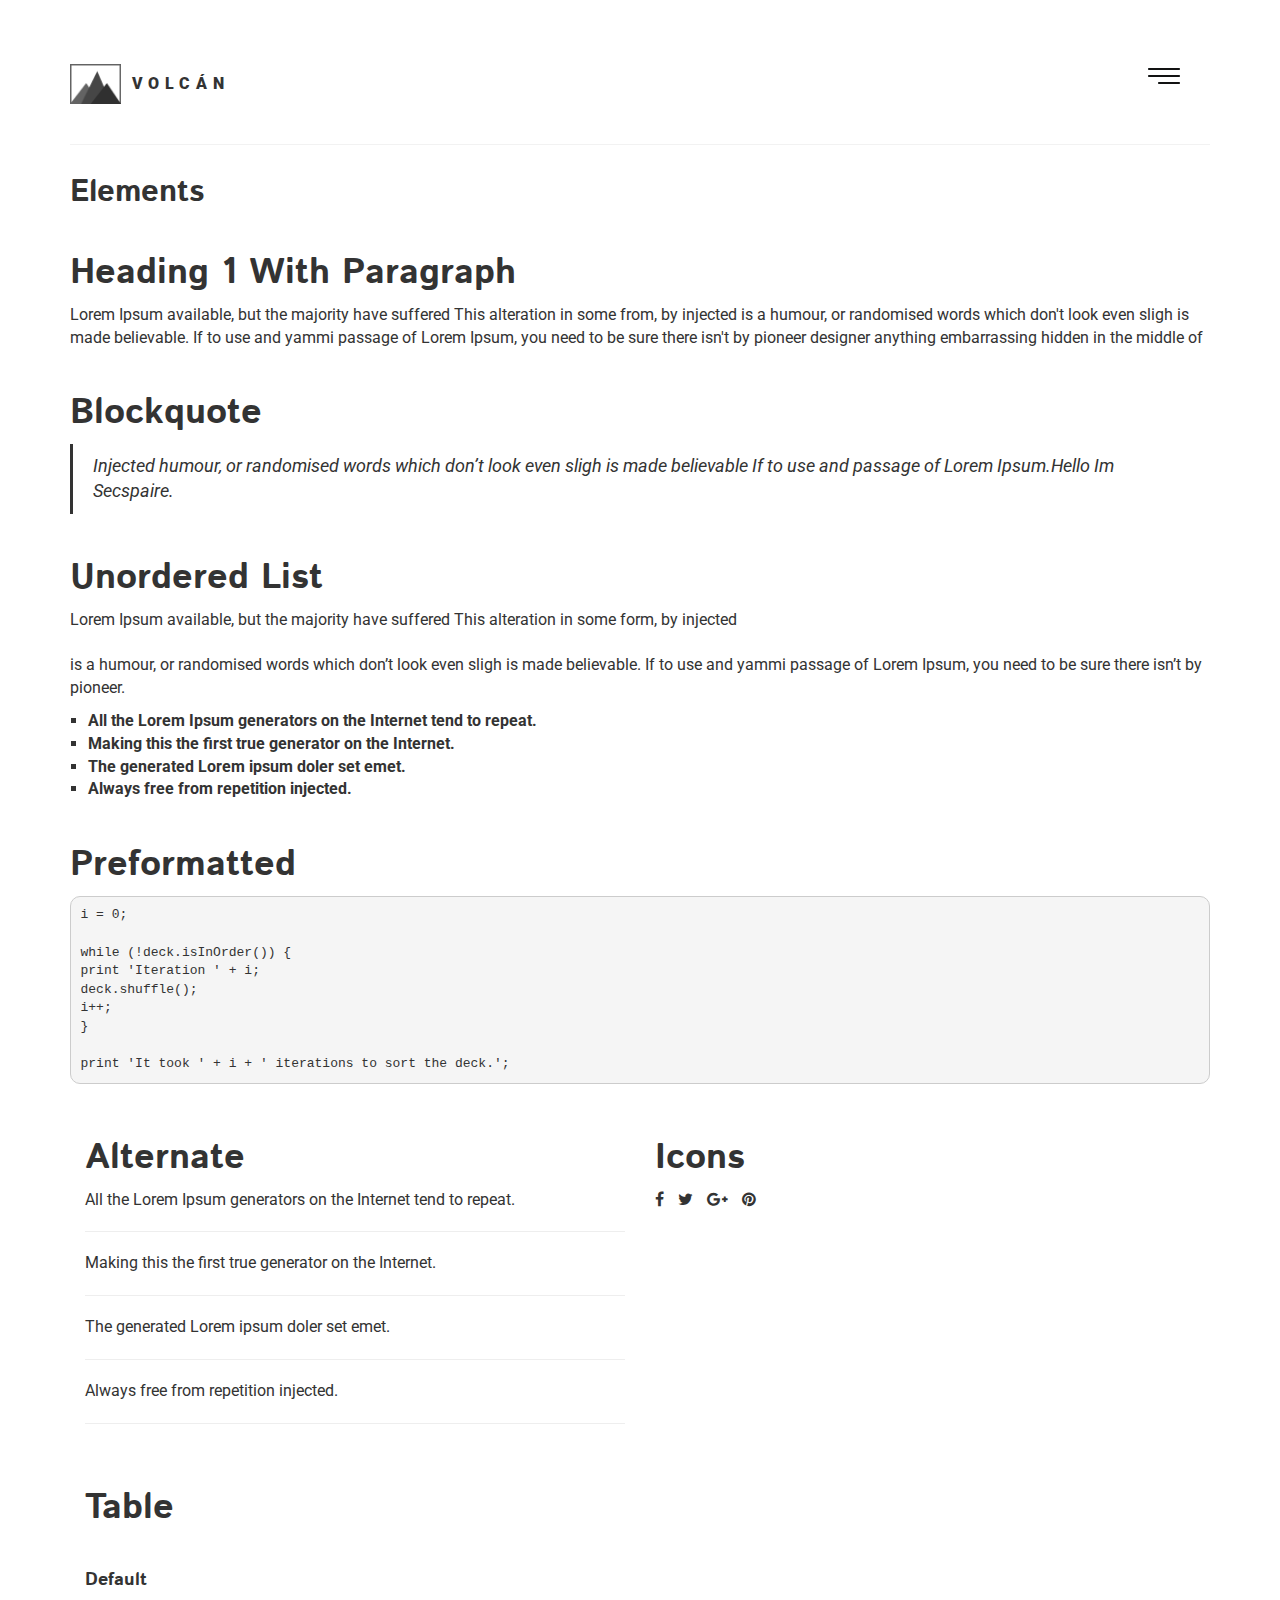
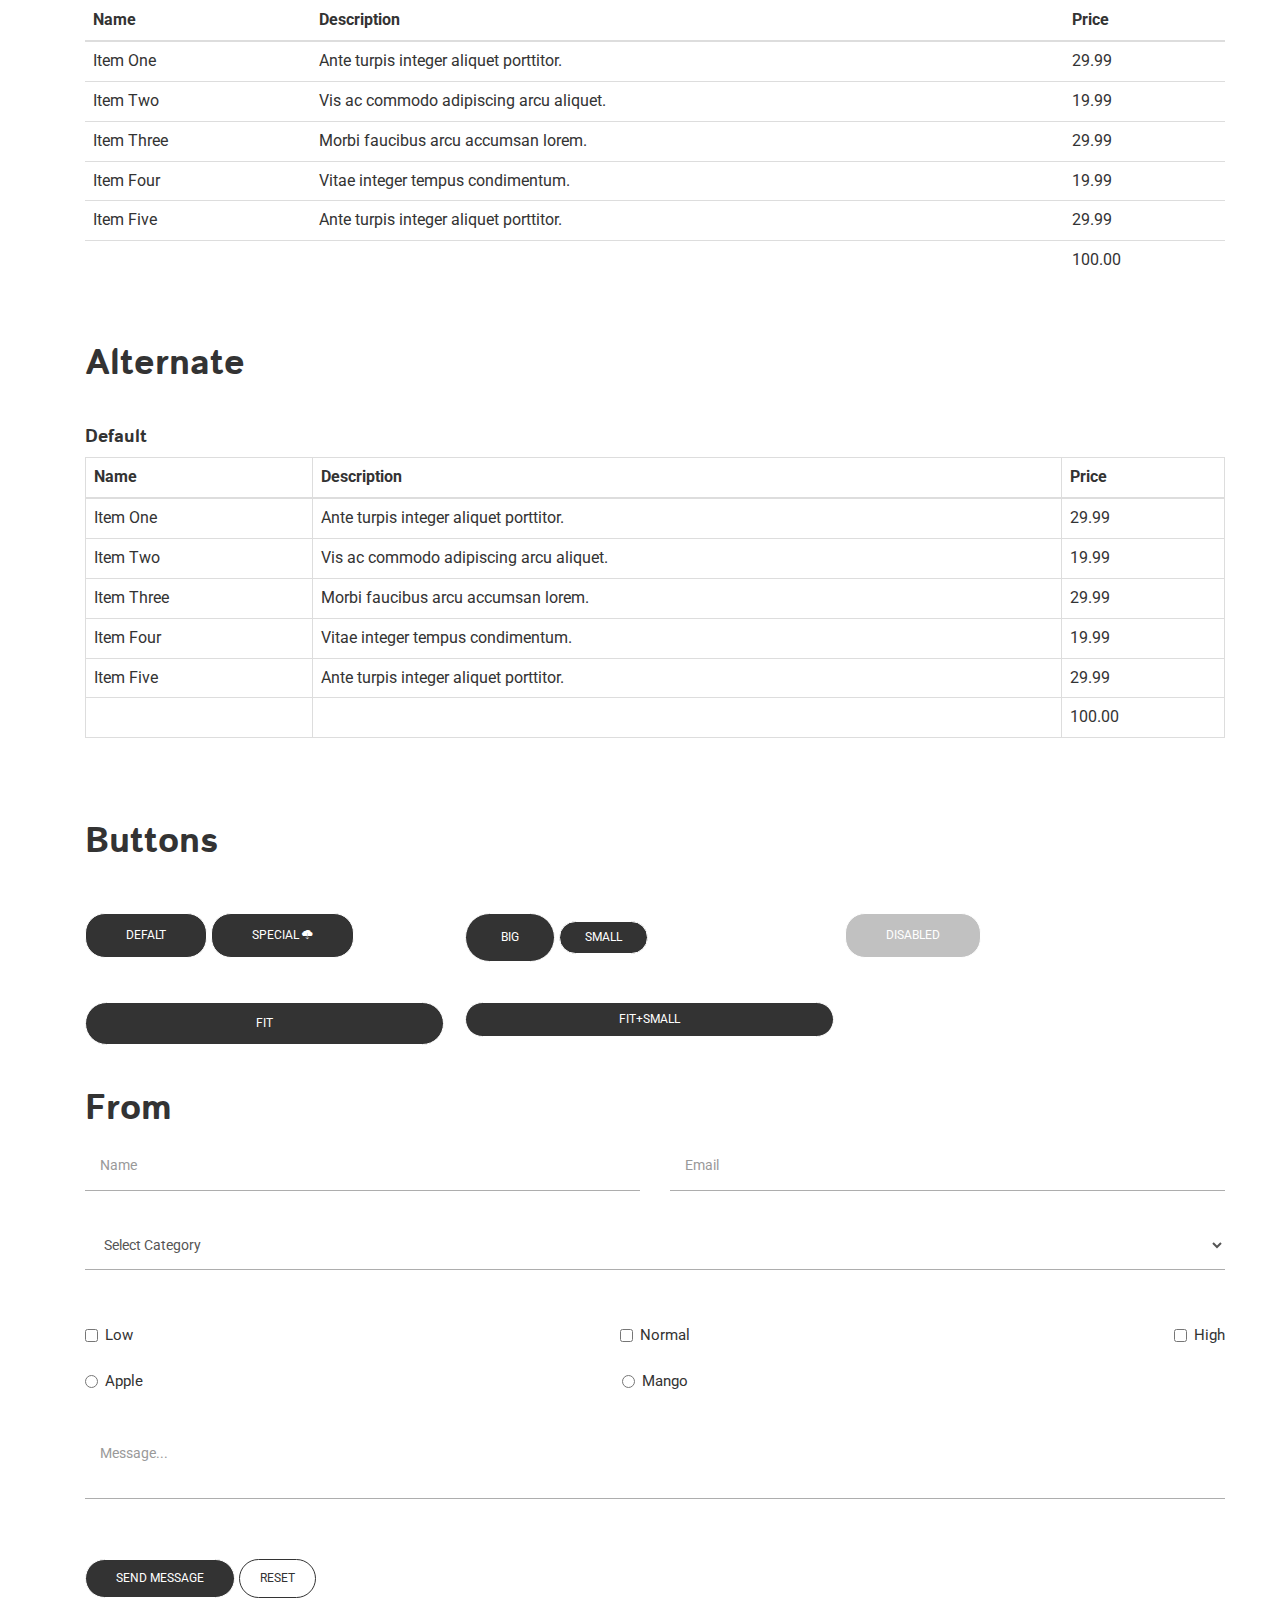
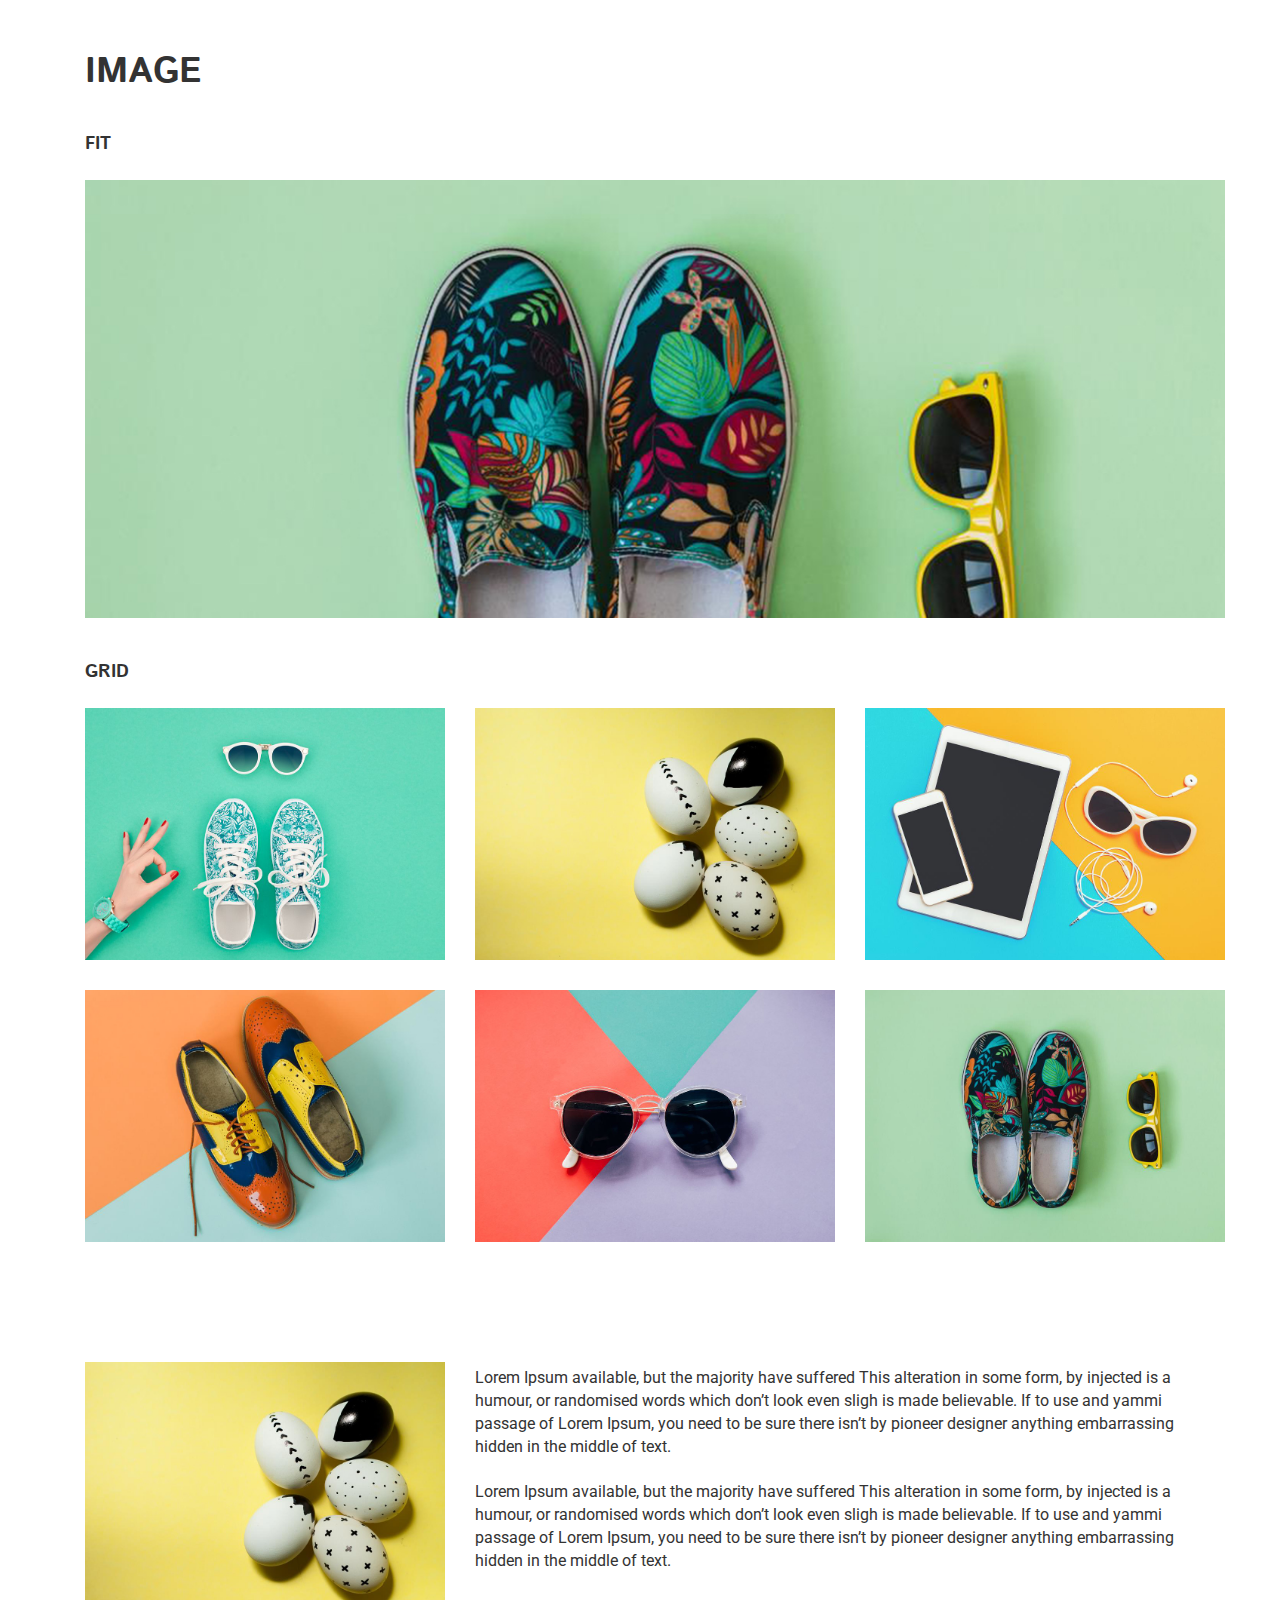
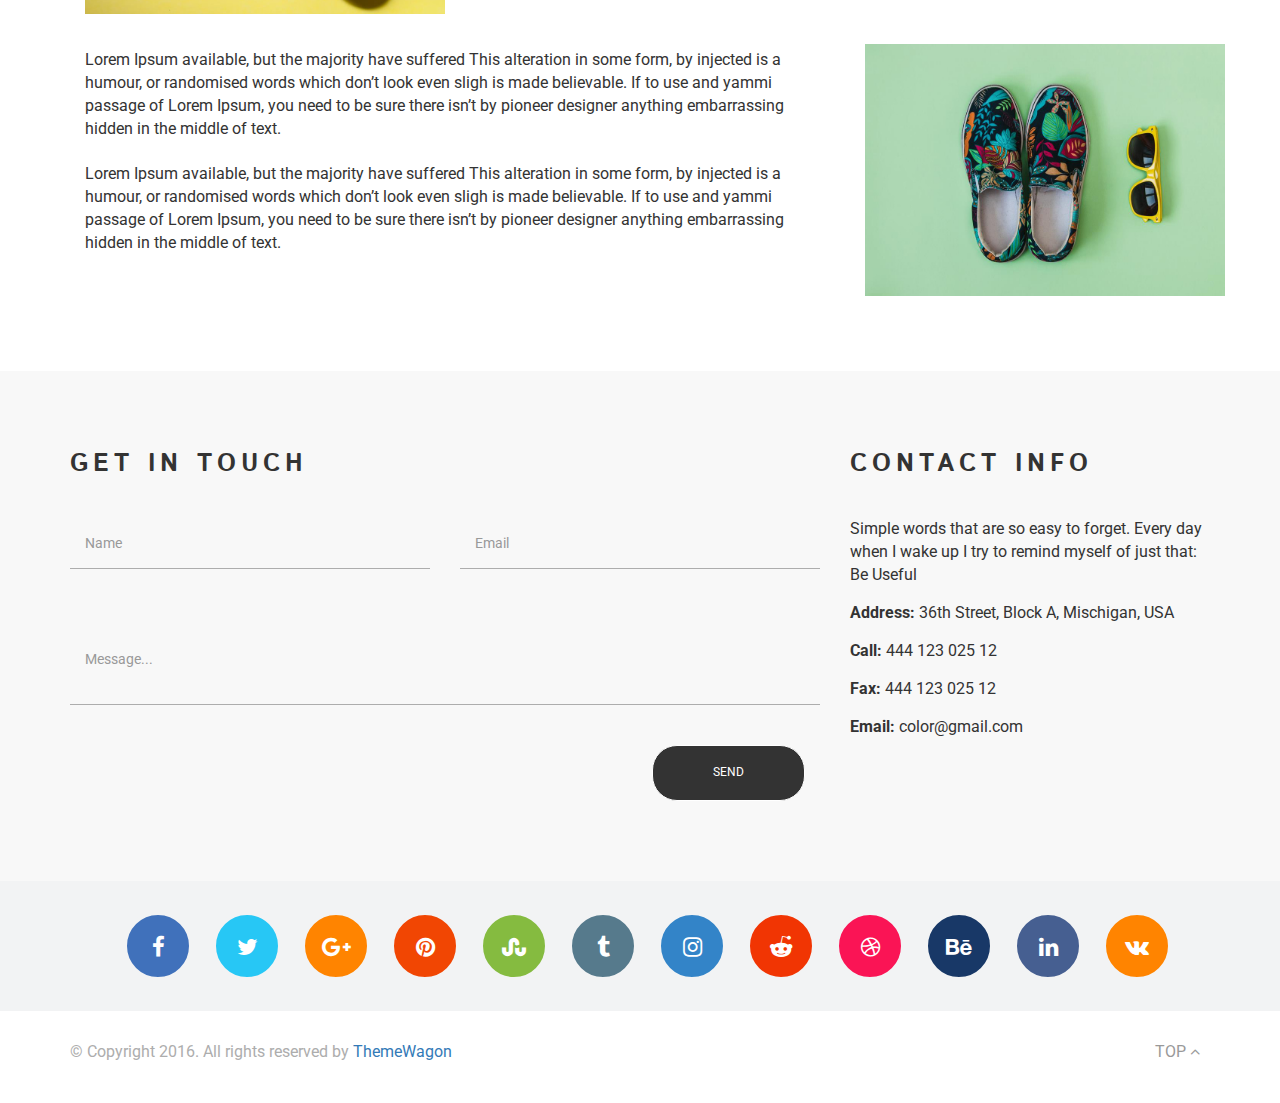
<file: templates/elements.html>
<!DOCTYPE HTML>

<html>
	<head>
		<title>Elements - Volca&#769;n</title>

		<meta charset="utf-8" />
		<meta name="viewport" content="width=device-width, initial-scale=1" />

		<link rel="stylesheet" type="text/css" href="../assets/css/bootstrap.min.css">
		<link rel="stylesheet" href="../assets/font-awesome/css/font-awesome.min.css">
		<link rel="stylesheet" href="../assets/ionicons-2.0.1/css/ionicons.min.css">
		<link href="https://fonts.googleapis.com/css?family=Istok+Web" rel="stylesheet">
		<link href="https://fonts.googleapis.com/css?family=Roboto:400,400i,700" rel="stylesheet">

		<link rel="stylesheet" type="text/css" href="../assets/css/main.css">
	</head>

	<body>
		<section class="head">
			<div class="container">
				<div class="row">
					<div class="col-md-12">
						<header class="header">
							<div class="inner">
								<!-- Logo -->
								<a href="#menu" class="nav-bars">
									<img src="../imgs/nav_icon.svg" class="img-responsive" alt="Collapsable Navbar">
								</a>
								<a href="index.html" class="logo">
									<span class="symbol"><img src="../imgs/logo.png" alt="Title" /></span><span class="title">volca&#769;n</span>
								</a>
							</div>
						</header>
						<!-- Menu -->
						<nav id="menu">
							<h2>Menu</h2>
							<ul>
								<li><a href="index.html">Home</a></li>
								<li><a href="elements.html">Elements</a></li>
							</ul>
						</nav>
					</div>
				</div>
			</div>
		</section>

		<div class="container">
			<div id="main">
				<h2>Elements</h2>
			</div>
			<section class="paragraph">
				<h1>Heading 1 With Paragraph</h1>
					<p>Lorem Ipsum available, but the majority have suffered This alteration in some from, by injected is a humour, or randomised words which don't look even sligh is made believable. If to use and yammi passage of Lorem Ipsum, you need to be sure there isn't by pioneer designer anything embarrassing hidden in the middle of</p>
			</section>

			<section class="blockquote">
				<h1>Blockquote</h1>
					<blockquote>Injected humour, or randomised words which don’t look even sligh is made  believable If  to use and passage of Lorem Ipsum.Hello Im Secspaire.</blockquote>
			</section>

			<section class="unordered-list">
				<h1>Unordered List</h1>
					<p>Lorem Ipsum available, but the majority have suffered This alteration in some form, by injected<br><br> is a humour, or randomised words which don’t look even sligh is made  believable. If  to use and yammi passage of Lorem Ipsum, you need to be sure there isn’t by pioneer.</p>
				<ul class="unordarlist">
					<li>
						All the Lorem Ipsum generators on the Internet tend to repeat.
					</li>
					<li>
						Making this the first true generator on the Internet.
					</li>
					<li>
						The generated Lorem ipsum doler set emet.
					</li>
					<li>
						Always free from repetition injected.
					</li>
				</ul>
			</section>

			<section class="performatted">
				<h1>Preformatted</h1>
					<pre><code>i = 0;

while (!deck.isInOrder()) {
print 'Iteration ' + i;
deck.shuffle();
i++;
}

print 'It took ' + i + ' iterations to sort the deck.';</code></pre>
			</section>

			<section class="alternate&icon">
				<div class="col-md-12">
					<div class="row">
						<div class="col-md-6">
							<h1>Alternate</h1>
							<p>All the Lorem Ipsum generators on the Internet tend to repeat.</p><hr>
							<p>Making this the first true generator on the Internet.</p><hr>
							<p>The generated Lorem ipsum doler set emet.</p><hr>
							<p>Always free from repetition injected.</p><hr>
						</div>
						<div class="col-md-6">
							<h1>Icons</h1>
							<li class="fa fa-facebook" aria-hidden="true"></li>
							<li class="fa fa-twitter" aria-hidden="true"></li>
							<li class="fa fa-google-plus" aria-hidden="true"></li>
							<li class="fa fa-pinterest" aria-hidden="true"></li>
						</div>
					</div>
				</div>
			</section>

			<section class="table">
				<div class="container">
					<div class="row">
						<div class="col-md-12">
							<h1>Table</h1><br>
							<h4>Default</h4>
							<div class"row">
								<div class="table-responsive">
									<table class="table table-hover">
										<thead>
											<tr>
												<th>Name</th>
												<th>Description</th>
												<th>Price</th>
											</tr>
										</thead>
										<tbody>
											<tr>
												<td>Item One</td>
												<td>Ante turpis integer aliquet porttitor.</td>
												<td>29.99</td>
											</tr>
											<tr>
												<td>Item Two</td>
												<td>Vis ac commodo adipiscing arcu aliquet.</td>
												<td>19.99</td>
											</tr>
											<tr>
												<td>Item Three</td>
												<td> Morbi faucibus arcu accumsan lorem.</td>
												<td>29.99</td>
											</tr>
											<tr>
												<td>Item Four</td>
												<td>Vitae integer tempus condimentum.</td>
												<td>19.99</td>
											</tr>
											<tr>
												<td>Item Five</td>
												<td>Ante turpis integer aliquet porttitor.</td>
												<td>29.99</td>
											</tr>
										</tbody>
										<tfoot>
											<tr>
												<td></td>
												<td></td>
												<td>100.00</td>
											</tr>
										</tfoot>
									</table>
								</div>
							</div>
						</div>
					</div>
					<div class="row">
						<div class="col-md-12">
							<h1>Alternate</h1><br>
							<h4>Default</h4>
							<div class"row">
								<div class="table-responsive">
									<table class="table table-bordered">
										<thead>
											<tr>
												<th>Name</th>
												<th>Description</th>
												<th>Price</th>
											</tr>
										</thead>
										<tbody>
											<tr>
												<td>Item One</td>
												<td>Ante turpis integer aliquet porttitor.</td>
												<td>29.99</td>
											</tr>
											<tr>
												<td>Item Two</td>
												<td>Vis ac commodo adipiscing arcu aliquet.</td>
												<td>19.99</td>
											</tr>
											<tr>
												<td>Item Three</td>
												<td> Morbi faucibus arcu accumsan lorem.</td>
												<td>29.99</td>
											</tr>
											<tr>
												<td>Item Four</td>
												<td>Vitae integer tempus condimentum.</td>
												<td>19.99</td>
											</tr>
											<tr>
												<td>Item Five</td>
												<td>Ante turpis integer aliquet porttitor.</td>
												<td>29.99</td>
											</tr>
										</tbody>
										<tfoot>
											<tr>
												<td></td>
												<td></td>
												<td>100.00</td>
											</tr>
										</tfoot>
									</table>
								</div>
							</div>
						</div>
					</div>
				</div>
			</section>

			<section class="button">
				<div class="container">
				<h1>Buttons</h1>
					<section>
						<div class="row">
							<div class="col-md-12">
								<p>
									<div class="col-md-4">
										<div class="row">
											<a href="#" type="button" class="btn btn-tobais btn-defalt hover-off">DEFALT</a>
								  			<a href="#" type="button" class="btn btn-tobais btn-special">SPECIAL <span class="ion-ios-cloud-download" aria-hidden="true"></span></a>
										</div>
									</div>
									<div class="col-md-4">
										<div class="row">
											<a href="#" type="button" class="btn btn-tobais btn-big hover-off">BIG</a>
								 		<a href="#" type="button" class="btn btn-tobais btn-small hover-off">SMALL</a>
										</div>
									</div>
									<div class="col-md-4">
										<div class="row">
											<button type="button" class="btn-tobais btn-disabled" disabled>DISABLED</button>
										</div>
									</div>
								</p>
							</div>
						</div>
						<div class="row">
							<div class="col-md-12">
								<p>
									<div class="col-md-4">

										<div class="row">
											<a href="#" type="button" class="btn btn-tobais btn-fit hover-off">FIT</a>
										</div>
									</div>
									<div class="col-md-4">
										<div class="row">
											<a href="#" type="button" class="btn btn-tobais btn-fit-small hover-off">FIT+SMALL</a>
										</div>
									</div>
								</p>
							</div>
						</div>
					</section>
				</div>
			</section>

			<section class="contact-form">
				<div class="container">
				<!-- Form -->
					<section>
						<div class="row">
							<div class="col-md-12">
								<h1>From</h1>
								<form>
									<div class="row">
										<div class="col-md-6">
											<div class="form-group">
												<input type="text" class="form-control" name="name" id="name" placeholder="Name"/>
											</div>
										</div>
										<div class="col-md-6">
											<div class="form-group">
												<input type="email" class="form-control" name="email" id="email" placeholder="Email" />
											</div>
										</div>
									</div>
									<div class="row">
										<div class="col-md-12">
											<form>
												<select class="form-control">
													<option selected="selected">Select Category</option>
													<option>1</option>
													<option>2</option>
													<option>3</option>
													<option>4</option>
													<option>5</option>
												</select>
											</form>
										</div>
									</div>
									<div class="row">
										<div class="col-md-12">
											<div class="row">
												<div class="col-xs-4 col-sm-4 col-md-4 col-lg-4 text-left">
											  		<label class="checkbox-inline">
													  	<input type="checkbox" id="inlineCheckbox1" value="option1"> Low
													</label>
												</div>
												<div class="col-xs-4 col-sm-4 col-md-4 col-lg-4 text-center">
												   <label class="checkbox-inline">
													  	<input type="checkbox" id="inlineCheckbox2" value="option2"> Normal
													</label>
											    </div>
											    <div class="col-xs-4 col-sm-4 col-md-4 col-lg-4 text-right">
												    <label class="checkbox-inline">
													  	<input type="checkbox" id="inlineCheckbox3" value="option3"> High
													</label>
											    </div>
											</div>
										</div>
									</div>
									<div class="row">
										<div class="col-md-12">
											<div class="row">
												<div class="col-xs-4 col-sm-4 col-md-4 col-lg-4 text-left">
										    		<label class="radio-inline">
													  	<input type="radio" name="inlineRadioOptions" id="inlineRadio1" value="option1"> Apple
													</label>
												</div>
												<div class="col-xs-4 col-sm-4 col-md-4 col-lg-4 text-center">
										    		<label class="radio-inline">
													  	<input type="radio" name="inlineRadioOptions" id="inlineRadio2" value="option2"> Mango
													</label>
									   			 </div>
											</div>
										</div>
									</div>
									<div class="row">
										<div class="col-md-12">
											<div class="from-group">
												<textarea class="form-control" rows="2" name="message" id="message" placeholder="Message..."></textarea>
											</div>
											<p>
											  <a href="#" type="button" class="btn btn-tobais btn-send">SEND MESSAGE</a>
											  <a href="#" type="button" class="btn btn-tobais btn-reset">RESET</a>
											</p>
										</div>
									</div>
								</form>
							</div>
						</div>
					</section>
				</div>
			</section>

			<section class ="fit-image">
				<div class="container">
				<h1>IMAGE</h1><br>
					<h4>FIT</h4>
						<div class="row">

						<div class="col-md-12">
							<img src="../imgs/fit_image.jpg" class="img-responsive img-fit" alt="Responsive image" />
						</div>
					</div>
				</div>
			</section>

			<section class="grid-image">
				<div class="container">
					<div class="tiles">
						<h4>GRID</h4>
							<div class="row">
								<div class="col-md-4">
									<img src="../imgs/6.jpg" class="img-responsive" alt="Responsive image" />
								</div>
								<div class="col-md-4">
									<img src="../imgs/8.jpg" class="img-responsive" alt="Responsive image"/>
								</div>
								<div class="col-md-4">
									<img src="../imgs/4.jpg" class="img-responsive" alt="Responsive image" />
								</div>
							</div>
							<div class="row">
								<div class="col-md-4">
									<img src="../imgs/5.jpg" class="img-responsive" alt="Responsive image" />
								</div>
								<div class="col-md-4">
									<img src="../imgs/1.jpg" class="img-responsive" alt="Responsive image"/>
								</div>
								<div class="col-md-4">
									<img src="../imgs/2.jpg" class="img-responsive" alt="Responsive image" />
								</div>
							</div>
					</div>
				</div>
			</section>

			<section class="image-text">
				<div class="container">
					<div class="row">
						<div class="col-md-4">
							<img src="../imgs/8.jpg" class="img-responsive" alt="Responsive image"/>
						</div>
						<div class="col-md-8">
							<p class="image-text-text">Lorem Ipsum available, but the majority have suffered This alteration in some form, by injected is a humour, or randomised words which don’t look even sligh is made  believable. If  to use and yammi passage of Lorem Ipsum, you need to be sure there isn’t by pioneer designer anything embarrassing hidden in the middle of text.<br><br>
							Lorem Ipsum available, but the majority have suffered This alteration in some form, by injected is a humour, or randomised words which don’t look even sligh is made  believable. If  to use and yammi passage of Lorem Ipsum, you need to be sure there isn’t by pioneer designer anything embarrassing hidden in the middle of text.</p>
						</div>
					</div>
					<div class="row">
						<div class="col-md-4 col-md-push-8">
							<img src="../imgs/2.jpg" class="img-responsive" alt="Responsive image"/>
						</div>
						<div class="col-md-8 col-md-pull-4">
							<p class="image-text-text">Lorem Ipsum available, but the majority have suffered This alteration in some form, by injected is a humour, or randomised words which don’t look even sligh is made  believable. If  to use and yammi passage of Lorem Ipsum, you need to be sure there isn’t by pioneer designer anything embarrassing hidden in the middle of text.<br><br>
							Lorem Ipsum available, but the majority have suffered This alteration in some form, by injected is a humour, or randomised words which don’t look even sligh is made  believable. If  to use and yammi passage of Lorem Ipsum, you need to be sure there isn’t by pioneer designer anything embarrassing hidden in the middle of text.</p>
						</div>
					</div>
				</div>
			</section>
		</div>

		<section class="contact">
			<div class="container">
				<div class="row">
					<div class="col-md-8">
						<h1 class="">GET IN TOUCH</h1>
							<form>
								<div class="row">
									<div class="col-md-6">
										<div class="form-group">
											<input type="text" class="form-control gt" name="name" id="name" placeholder="Name"/>
										</div>
									</div>
									<div class="col-md-6">
										<div class="form-group">
											<input type="email" class="form-control gt" name="email" id="email" placeholder="Email" />
										</div>
									</div>
								</div>
								<div class="row">
									<div class="col-md-12">
										<div class="from-group">
											<textarea class="form-control gt" rows="2" name="message" id="message" placeholder="Message..."></textarea>
										</div>
									</div>
								</div>
							</form>
							<div class="form-group"  align="right">
							    <div class="col-sm-offset-2 col-sm-10">
							      <a href="#" type="submit" class="btn btn-tobais btn-send-2">SEND</a>
							    </div>
							</div>
					</div>
					<div class="col-md-4">
						<h1 class="">CONTACT INFO</h1>
							<p>Simple words that are so easy to forget. Every day when I wake up I try to remind myself of just that: Be Useful</p>
							<p><Strong>Address: </Strong> 36th Street, Block A, Mischigan, USA</p>
							<p><Strong>Call:</Strong> 444 123 025 12</p>
							<p><Strong>Fax: </Strong>444 123 025 12</p>
							<p><Strong>Email: </Strong>color@gmail.com</p>
					</div>
				</div>
			</div>
		</section>

		<section class="social-contact-icon">
			<div class="container">
				<div class="row">
					<div class="col-md-12 col-xs-12">
						<ul class="text-center social-contact">
							<li class="social-icons">
							<a href="#" class="icon style2 fa-facebook"><span class="label">Facebook</span></a>
							</li>
							<li class="social-icons">
								<a href="#" class="icon style2 fa-twitter"><span class="label">Twitter</span></a>
							</li>
							<li class="social-icons">
								<a href="#" class="icon style2 fa-google-plus"><span class="label">GooglePlus</span></a>
							</li>
							<li class="social-icons">
								<a href="#" class="icon style2 fa-pinterest"><span class="label">pinterest</span></a>
							</li>
							<li class="social-icons">
								<a href="#" class="icon style2 fa-stumbleupon"><span class="label">Stumbleupon</span></a>
							</li>
							<li class="social-icons">
								<a href="#" class="icon style2 fa-tumblr"><span class="label">tumblr</span></a>
							</li>
							<li class="social-icons">
								<a href="#" class="icon style2 fa-instagram"><span class="label">Instagram</span></a>
							</li>
							<li class="social-icons">
								<a href="#" class="icon style2 fa-reddit-alien"><span class="label">reddit-alien</span></a>
							</li>
							<li class="social-icons">
								<a href="#" class="icon style2 fa-dribbble"><span class="label">Dribbble</span></a>
							</li>
							<li class="social-icons">
								<a href="#" class="icon style2 fa-behance"><span class="label">Behance</span></a>
							</li>
							<li class="social-icons">
								<a href="#" class="icon style2 fa-linkedin"><span class="label">Linkedin</span></a>
							</li>
							<li class="social-icons">
								<a href="#" class="icon style2 fa-vk"><span class="label">vk</span></a>
							</li>
						</ul>
					</div>
				</div>
			</div>
		</section>

		<section class="footer">
			<footer>
				<div class="container">
					<div class="row">
						<div class="col-sm-8 col-xs-9">
							<p class="right-color">&copy; Copyright 2016. All rights reserved by <a href="https://themewagon.com/" target="_blank">ThemeWagon</a></p>
						</div>
						<div class="col-sm-4 col-xs-3" align="right">
							<a href="#" id="back-to-top" class="top" >TOP <i class="fa fa-angle-up" aria-hidden="true"></i> </a>
						</div>
					</div>
				</div>
			</footer>
		</section>

		<!-- Scripts -->
		<script src="../assets/js/jquery-3.1.0.min.js"></script>
		<script src="../assets/js/bootstrap.min.js"></script>
		<script src="../assets/js/jquery.magnific-popup.min.js"></script>

		<script src="../assets/js/script.js"></script>

		<!--  ===== Scroll to Top ====  -->
		<script>
			if ($('#back-to-top').length) {
			    $('#back-to-top').on('click', function (e) {
			        e.preventDefault();
			        $('html,body').animate({
			            scrollTop: 0
			        }, 700);
			    });
			}
		</script>

	</body>
</html>
</file>
<file: assets/css/main.css>
* {
	outline: none !important;
}
body {
	font-family: 'Roboto', sans-serif;
	font-size: 16px;
}

a:hover {
	text-decoration: none;
}

blockquote {
	font-style: italic;
	border-left: 3px solid #333;
}
h1, h2, h3, h4, h5, h6{
	font-family: 'Istok Web', sans-serif;
	font-weight: bold;
}
textarea {
	resize: none;
}
h1 {
	font-size: 36px;
	margin-top: 45px;
}
h2 {
	font-size: 31px;
}
pre {
	background-color: e4e4e4;
	border-radius: 10px;
}

.inner {
    border-bottom: 1px solid #f2f2f2;
}

.drescription {
	padding-top: 2.3em;
    font-family: 'Roboto Bold', sans-serif;
    font-size: 21px;
    font-weight: 700;
    letter-spacing: .5px;
}

.orange {
	color: #eb7f36;
}
.checkbox-inline, .radio-inline {
	
	font-size: 15px;
	margin: 25px 0px 0px 0px;
}

.fa-circle-thin:before, .fa-check-circle:before, .fa-check-square:before, .fa-square-o:before {
    font-size: 25px;
    margin-right: 7px;
}
.contact {
	background-color: #f8f8f8;
	padding: 5em 0em;
}
.contact h1 {
	padding-bottom: 30px;
    font-size: 25px;
    letter-spacing: 5px;
    margin-top: 0px;
}

.contact p {
    margin-bottom: 15px;
}

.contact p.contact-desc {
    margin-bottom: 25px;
    line-height: 27px;
}

.social-contact-icon {
	background-color: #f2f3f4;
}
.fa {
	margin-right: 10px;
}
.top {
	color: #999999;
	position: absolute;
    top: 0;
    right: 15px;
}

.item1, .item2 {
	height: 100px;
}

.item1 {
	background-color: red;
}

.item2 {
	background-color: green;
}

.form-control {
    border: none;
    box-shadow: none;
    border-bottom: 1px solid #adadad;
    border-radius: 0px;
    padding: 15px;
    height: auto;
    margin-bottom: 30px;
}
.gt {
    border: none;
    box-shadow: none;
    border-bottom: 1px solid #adadad;
    border-radius: 0px;
    background-color: #f8f8f8;
}

.icon {
		text-decoration: none;
		border-bottom: none;
		position: relative;
	}

		.icon:before {
			-moz-osx-font-smoothing: grayscale;
			-webkit-font-smoothing: antialiased;
			font-family: FontAwesome;
			font-style: normal;
			font-weight: normal;
			text-transform: none !important;
		}

		.icon > .label {
			display: none;
		}

		.icons {
			padding: 30px 0px 0px 30px;
		}
		.footer {
			padding: 30px 0px;
		}

		.icon.style2 {
			-moz-transition: background-color 0.2s ease-in-out, color 0.2s ease-in-out, border-color 0.2s ease-in-out;
			-webkit-transition: background-color 0.2s ease-in-out, color 0.2s ease-in-out, border-color 0.2s ease-in-out;
			-ms-transition: background-color 0.2s ease-in-out, color 0.2s ease-in-out, border-color 0.2s ease-in-out;
			transition: background-color 0.2s ease-in-out, color 0.2s ease-in-out, border-color 0.2s ease-in-out;
			background-color: transparent;
			border: solid 4px #f2f3f4;
			border-radius: 4px;
			width: 70px;
			height: 70px;
			display: inline-block;
			text-align: center;
			line-height: 65px;
			color: inherit;
			border-radius: 100%;
		}

			.icon.style2:before {
				font-size: 1.4em;
				color: #ffffff;
			}

			.icon.style2:hover {
				border-color: #c9c9c9;
			}

			.icon.style2:active {
				background-color: rgba(242, 132, 158, 0.1);
			}


			.contact-info{

				margin-left: 38px;
				padding: 30px 0px 70px 0px;
			}

.icon.style2.fa-facebook {

	background-color: #4071bb;
}
.icon.style2.fa-twitter {

	background-color: #27c7f5;
}
.icon.style2.fa-instagram {

	background-color: #3384c8;
}
.icon.style2.fa-dribbble {

	background-color: #fa1455;
}
.icon.style2.fa-google-plus {

	background-color: #ff8400;
}
.icon.style2.fa-stumbleupon {

	background-color: #85bb40;
}
.icon.style2.fa-behance {

	background-color: #183867;
}
.icon.style2.fa-linkedin {

	background-color: #465f91;
}
.icon.style2.fa-vk {

	background-color: #ff8400;
}
.icon.style2.fa-tumblr {

	background-color: #567a8c;
}
.icon.style2.fa-reddit-alien {

	background-color: #f13503;
}
.icon.style2.fa-pinterest {

	background-color: #f14603;
}

.right-color {

	color: #adadad;
}

#main {
    margin-top: 30px;
}

.btn-tobais {
	-webkit-transition: all 0.4s ease-in-out;
	-moz-transition: all 0.4s ease-in-out;
	-ms-transition: all 0.4s ease-in-out;
	-o-transition: all 0.4s ease-in-out;
	transition: all 0.4s ease-in-out;
	border-radius: 25px;
	font-size: 12px;
	color: #333;
    background-color: #ffffff;
    margin-top: 30px;
    border: 1px solid;
    padding: 10px 20px;
}
.hover-off:hover{
	color: #fff;
}

/* Header */

	.header {
		padding: 4em 0 0 ;
	}

		.header .logo {
			display: block;
			border-bottom: 0;
			color: inherit;
			font-weight: 900;
			letter-spacing: 0.35em;
			margin: 0 0 2.5em 0;
			text-decoration: none;
			text-transform: uppercase;
			display: inline-block;
		}

			.header .logo > * {
				display: inline-block;
				vertical-align: middle;
			}

			.header .logo .symbol {
				margin-right: 0.65em;
			}

				.header .logo .symbol img {
					display: block;
					width: 3.2em;
					height: 2.5em;
				}


.unordarlist {
	font-family: 'Roboto', sans-serif;
    list-style-type: square;
    font-size: bold;
    font-weight: bold;
    margin-left: -22px;
}


.img-fit{
	display: block;
	min-width: 100%;
}

.image-text{

	margin:  60px 0px;
}
.image-text-text{

	margin: 20px 0px;
}
.tiles{

	margin: 30px 0px;
}
img.img-responsive {
    margin: 15px 0px;
}
.btn-send {

	padding: 10px 30px;
    background-color: #333;
    color: #fff;
    margin-top: 30px;
}

.btn-defalt {

	background-color: #333;
	color: #fff;
	padding: 13px 40px;
	border-radius: 20px;
}
.btn-special {
	background-color: #333;
	color: #fff;
	padding: 13px 40px;
	border-radius: 20px;
}
.btn-big {
	background-color: #333;
	color: #fff;
	padding: 15px 35px;
	border-radius: 30px;
}
.btn-small {
	background-color: #333;
	color: #fff;
	padding: 7px 25px;
	border-radius: 30px;
}
.btn-fit {
	background-color: #333;
	color: #fff;
	padding: 12px 170px;
}
@media only screen and (max-width: 417px) {
    .btn-fit {
        padding: 12px 90px;
    }
}
.btn-fit-small {
	background-color: #333;
	color: #fff;
	padding: 8px 153px;
}
@media only screen and (max-width: 417px) {
    .btn-fit-small {
        padding: 8px 79px;
    }
}
.btn:hover{
	background-color: #555;
    color: #fff;
}
.btn:focus{
	background-color: #333;
	color: #fff;
    text-decoration: none;
}

.btn-fit-mid {
	padding: 12px 170px;
}
@media only screen and (max-width: 400px) {
    .btn-fit-mid {
        padding: 12px 100px;
    }
}
.btn-fit-small-mid {
	padding: 12px 153px;
}
@media only screen and (max-width: 400px) {
    .btn-fit-small-mid {
        padding: 12px 85px;
    }
}
.btn-disabled {
	background-color: #c1c1c1;
	color: #fff;
	padding: 13px 40px;
	border-radius: 20px;
	
	
}

button[disabled], html input[disabled] {
	cursor: not-allowed;
}
.btn-disabled-white {
	
	color: #c1c1c1;
	padding: 13px 40px;
	border-radius: 20px;
	
}
.btn-action-small {
	background-color: #333;
	color: #fff;
	padding: 8px 30px;
	border-radius: 20px;
}
.btn-action-small-white {
	padding: 8px 30px;
	border-radius: 20px;
}
.btn-action-default-white {
	padding: 12px 170px;
}
@media only screen and (max-width: 400px) {
    .btn-action-default-white {
        padding: 12px 100px;
    }
}
.btn-action-small-2 {
	background-color: #333;
	color: #fff;
	padding: 9px 170px;
}
@media only screen and (max-width: 400px) {
    .btn-action-small-2 {
        padding: 12px 100px;
    }
}
.btn-action-small-white-2 {
	padding: 9px 170px;
}
@media only screen and (max-width: 400px) {
    .btn-action-small-white-2 {
        padding: 12px 100px;
    }
}
.btn-send-2 {
	padding: 18px 60px;
    background-color: #333;
    color: #fff;
    margin-top: 10px;
}


/* Menu */

	.wrapper {
		-moz-transition: opacity 0.45s ease;
		-webkit-transition: opacity 0.45s ease;
		-ms-transition: opacity 0.45s ease;
		transition: opacity 0.45s ease;
		opacity: 1;
	}

	#menu {
		-moz-transform: translateX(22em);
		-webkit-transform: translateX(22em);
		-ms-transform: translateX(22em);
		transform: translateX(22em);
		-moz-transition: -moz-transform 0.45s ease, visibility 0.45s;
		-webkit-transition: -webkit-transform 0.45s ease, visibility 0.45s;
		-ms-transition: -ms-transform 0.45s ease, visibility 0.45s;
		transition: transform 0.45s ease, visibility 0.45s;
		position: fixed;
		top: 0;
		right: 0;
		width: 22em;
		max-width: 80%;
		height: 100%;
		-webkit-overflow-scrolling: touch;
		background: #333;
		color: #ffffff;
		cursor: default;
		visibility: hidden;
		z-index: 10002;
	}

		#menu > .inner {
			-moz-transition: opacity 0.45s ease;
			-webkit-transition: opacity 0.45s ease;
			-ms-transition: opacity 0.45s ease;
			transition: opacity 0.45s ease;
			-webkit-overflow-scrolling: touch;
			position: absolute;
			top: 0;
			left: 0;
			width: 100%;
			height: 100%;
			padding: 2.75em;
			opacity: 0;
			overflow-y: auto;
		}

			#menu > .inner > ul {
				list-style: none;
				margin: 0 0 1em 0;
				padding: 0;
			}
			#menu > .inner > h2 {
				list-style: none;
				padding-bottom: 30px;
				margin-top: 10px;
				margin-bottom: 15px;
			}

				#menu > .inner > ul > li {
					padding: 0;
					/* border-top: solid 1px rgba(255, 255, 255, 0.15); */
				}

					#menu > .inner > ul > li a {
						display: block;
						padding: 7px 0px;
						line-height: 1.5;
						border: 0;
						color: inherit;
					}

					#menu > .inner > ul > li:first-child {
						border-top: 0;
						margin-top: -1em;
					}

		#menu > .close {
			-moz-transition: opacity 0.45s ease, -moz-transform 0.45s ease;
			-webkit-transition: opacity 0.45s ease, -webkit-transform 0.45s ease;
			-ms-transition: opacity 0.45s ease, -ms-transform 0.45s ease;
			transition: opacity 0.45s ease, transform 0.45s ease;
			-moz-transform: scale(0.25) rotate(180deg);
			-webkit-transform: scale(0.25) rotate(180deg);
			-ms-transform: scale(0.25) rotate(180deg);
			transform: scale(0.25) rotate(180deg);
			-webkit-tap-highlight-color: transparent;
			display: block;
			position: absolute;
			top: 3em;
			right: 6em;
			width: 6em;
			text-indent: 6em;
			height: 3em;
			border: 0;
			font-size: 1em;
			opacity: 0;
			overflow: hidden;
			padding: 0;
			white-space: nowrap;
		}

			#menu > .close:before, #menu > .close:after {
				-moz-transition: opacity 0.2s ease;
				-webkit-transition: opacity 0.2s ease;
				-ms-transition: opacity 0.2s ease;
				transition: opacity 0.2s ease;
				content: '';
				display: block;
				position: absolute;
				top: 0;
				left: 0;
				width: 100%;
				height: 100%;
				background-position: center;
				background-repeat: no-repeat;
				background-size: 2em 2em;
			}

			#menu > .close:before {
				background-image: url("data:image/svg+xml;charset=utf8,%3Csvg xmlns='http://www.w3.org/2000/svg' width='100' height='100' viewBox='0 0 100 100' preserveAspectRatio='none'%3E%3Cstyle%3Eline %7B stroke-width: 8px%3B stroke: %23f2849e%3B %7D%3C/style%3E%3Cline x1='15' y1='15' x2='85' y2='85' /%3E%3Cline x1='85' y1='15' x2='15' y2='85' /%3E%3C/svg%3E");
				opacity: 0;
			}

			#menu > .close:after {
				background-image: url("data:image/svg+xml;charset=utf8,%3Csvg xmlns='http://www.w3.org/2000/svg' width='100' height='100' viewBox='0 0 100 100' preserveAspectRatio='none'%3E%3Cstyle%3Eline %7B stroke-width: 8px%3B stroke: %23585858%3B %7D%3C/style%3E%3Cline x1='15' y1='15' x2='85' y2='85' /%3E%3Cline x1='85' y1='15' x2='15' y2='85' /%3E%3C/svg%3E");
				opacity: 1;
			}

			#menu > .close:hover:before {
				opacity: 1;
			}

			#menu > .close:hover:after {
				opacity: 0;
			}

		@media screen and (max-width: 736px) {

			#menu {
				-moz-transform: translateX(16.5em);
				-webkit-transform: translateX(16.5em);
				-ms-transform: translateX(16.5em);
				transform: translateX(16.5em);
				width: 16.5em;
			}

				#menu > .inner {
					padding: 2.75em 1.5em;
				}

				#menu > .close {
					top: 0.5em;
					left: -4.25em;
					width: 4.25em;
					text-indent: 4.25em;
				}

					#menu > .close:before, #menu > .close:after {
						background-size: 1.5em 1.5em;
					}

		}

	body.is-menu-visible #wrapper {
		-moz-pointer-events: none;
		-webkit-pointer-events: none;
		-ms-pointer-events: none;
		pointer-events: none;
		cursor: default;
		opacity: 0.25;
	}

	body.is-menu-visible #menu {
		-moz-transform: translateX(0);
		-webkit-transform: translateX(0);
		-ms-transform: translateX(0);
		transform: translateX(0);
		visibility: visible;
	}

		body.is-menu-visible #menu > * {
			opacity: 1;
		}

		body.is-menu-visible #menu .close {
			-moz-transform: scale(1.0) rotate(0deg);
			-webkit-transform: scale(1.0) rotate(0deg);
			-ms-transform: scale(1.0) rotate(0deg);
			transform: scale(1.0) rotate(0deg);
			opacity: 1;
		}

		.nav-bars {
			position: absolute;
			right: 15px;
			width: auto;
			height: auto;
			top: 15px;
			padding: 30px;
		}

		.nav-bars i {
			color: #000;
			font-size: 20px;
			margin-right: 0px;
		}




/*---------------------------hover---------------------*/
#open-popup {padding:20px}
.white-popup {
  position: relative;
  background: #FFF;
  width: auto;
  max-width: 1150px;
}

.a a img.img-responsive {
	opacity: 0.5;
	-webkit-transition: all 0.5s ease-in-out;
	-moz-transition: all 0.5s ease-in-out;
	-ms-transition: all 0.5s ease-in-out;
	-o-transition: all 0.5s ease-in-out;
	transition: all 0.5s ease-in-out;
}
.a a:hover img.img-responsive{
	opacity: 1;
}
.a a .img-hover {
    position: absolute;
    left: 15px;
    top: 15px;
    right: 15px;
    bottom: 15px;
    text-align: center;
    color: #fff;
    text-transform: uppercase;
    transition: all .5s ease-in-out;
    opacity: 0.8;
}

@media screen and (max-width: 768px) {
	.a a .img-hover {
	top: 0px;
	bottom: 0px;
	}
}

.a a:hover .img-hover {
	opacity: 0;
}
.a a .img-hover.glass {
    background: #ea766a;
}
.a a .img-hover.shoes-glass {
    background: #a0c4a3;
}
.a a .img-hover.hand-parts {
    background: #da9dd9;
}
.a a .img-hover.table-with-phone {
    background: #6da178;
}
.a a .img-hover.orange-shoe {
    background: #da9567;
}
.a a .img-hover.glass-shoes {
    background: #5dc6aa;
}
.a a .img-hover.girls-tops {
    background: #cab0a6;
}
.a a .img-hover.egg-arts {
    background: #ddd173;
}
.a a .img-hover .c-table {
	display: table;
	width: 100%;
	height: 100%;
}

.a a .img-hover .c-table .ct-cell {
    display: table-cell;
    vertical-align: middle;
}

.a a .img-hover .c-table .ct-cell .img-title {
	display: block;
	letter-spacing: 5px;
	transition: all 0.5s cubic-bezier(0.81, -0.14, 0.47, 1)
}

.a a:hover .img-hover .c-table .ct-cell .img-title {
    display: none;
}

/*---------------------------popup----------------------------*/
.white-popup {
  position: relative;
  background-color: #FFF;
  padding: 0px;
  width: auto;
  max-width: 1150px;
  margin: 0px auto;
}
.popup-head {
	margin-top: 50px;
    margin-bottom: 35px;
    margin-left: 15px;
}
.popup-parapraph {
	padding: 0px 15px;
}
.pop-up-icon {
	padding: 20px 20px;
}
.pop-up:hover {
    border-color: #c9c9c9;
}
li.popup-socials-icons {
	padding-left: 15px;
}
.pop-up {
			-moz-transition: background-color 0.2s ease-in-out, color 0.2s ease-in-out, border-color 0.2s ease-in-out;
			-webkit-transition: background-color 0.2s ease-in-out, color 0.2s ease-in-out, border-color 0.2s ease-in-out;
			-ms-transition: background-color 0.2s ease-in-out, color 0.2s ease-in-out, border-color 0.2s ease-in-out;
			transition: background-color 0.2s ease-in-out, color 0.2s ease-in-out, border-color 0.2s ease-in-out;
			background-color: transparent;
			border: solid 4px #ffffff;
			border-radius: 4px;
			width: 50px;
			height: 50px;
			display: inline-block;
			text-align: center;
			line-height: 45px;
			color: inherit;
			border-radius: 100%;
		}
.pop-up.fa-facebook {

	background-color: #4071bb;
}
.pop-up.fa-twitter {

	background-color: #27c7f5;
}
.pop-up.fa-google-plus {

	background-color: #ff8400;
}
.pop-up.fa-pinterest {

	background-color: #f14603;
}
.icon.pop-up {
				font-size: 1.0em;
				color: #ffffff;
			}
.pop-up-color {
	background-color: #fff;
}

.pop-up-color img {
	margin: 0px auto;
}

.pop-up-color .p-r-0 {
	padding-right: 0px;
}
.pop-up-color .p-l-0 {
	padding-left: 0px;
}

.pop-up-color section {
	margin-top: 250px;
}

@media screen and (max-width: 1024px) {
	.pop-up-color section {
	margin-top: 25px;
	}
}

li.social-icons {
    padding-left: 15px;
    margin-top: 20px;
    margin-bottom: 20px;
}
.social-contact {
    padding-top: 10px;
    padding-left: 0px;
    text-align: center;
}
.socials-icons a {
    width: 40px;
    height: 40px;
    border-radius: 50%;
    border: 2px solid #fff;
    /* background: #6DBEC2; */
    background-color: #49C1DC;
    float: left;
    color: white;
    padding-top: 3px;
    font-size: 20px;
}
.social-contact li {
    list-style: none;
    display: inline-block;
}
.popup-social-contact {
    padding-top: 10px;
    padding-left: 0px;
    text-align: center;
}
.popup-socials-icons a {
    width: 40px;
    height: 40px;
    border-radius: 50%;
    border: 2px solid #fff;
    /* background: #6DBEC2; */
    background-color: #49C1DC;
    float: left;
    color: white;
    padding-top: 3px;
    font-size: 20px;
}
.popup-social-contact li {
    list-style: none;
    display: inline-block;
    padding-left: 6px;
}
textarea#message {
    margin-top: 35px;
}

.form-control:focus {
    border-color: #adadad;
    box-shadow: none;
}
@media screen and (max-width: 600px) {
	.mfp-arrow {
	top: 56%;
}
@media screen and (min-width: 601px) {
	.mfp-arrow {
	top: 40%;
}
.mfp-content .white-popup .col-md-4 {
	padding-right: 25px;
	padding-left: 25px;
}
</file>
